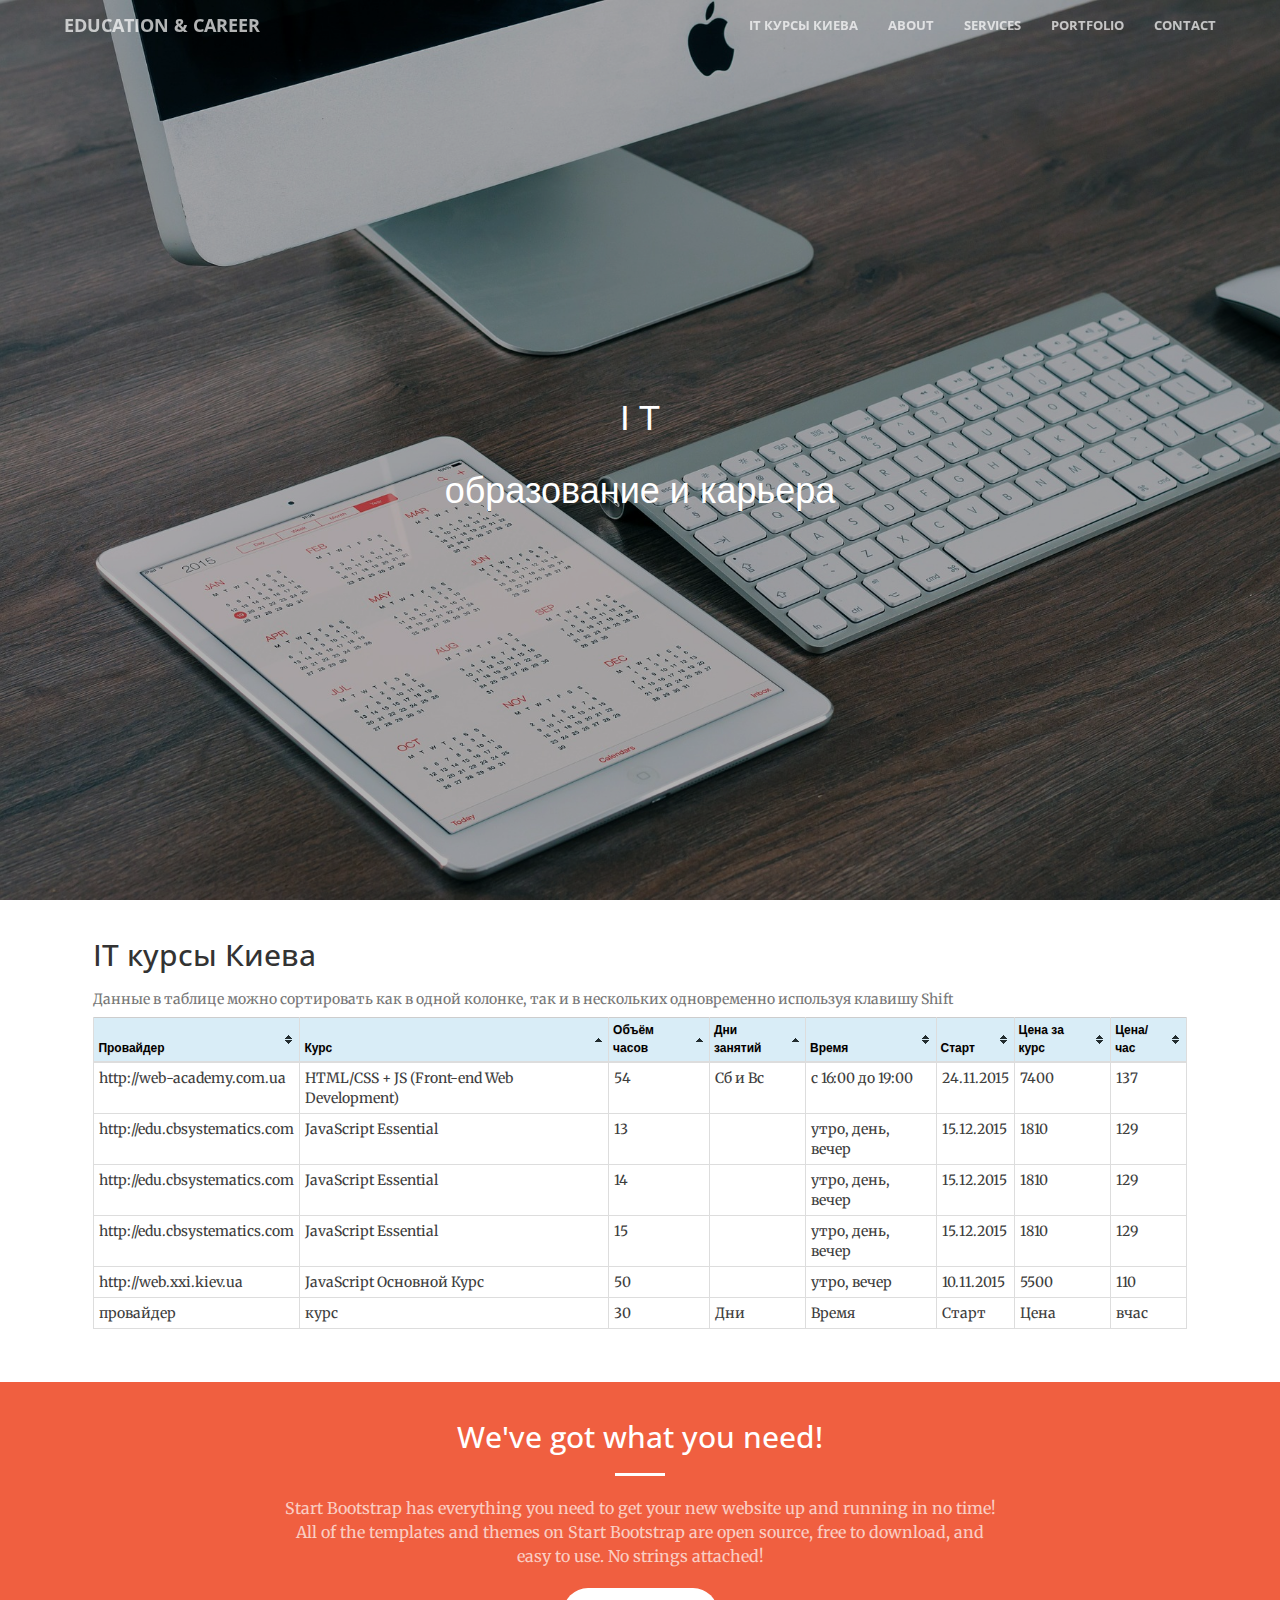
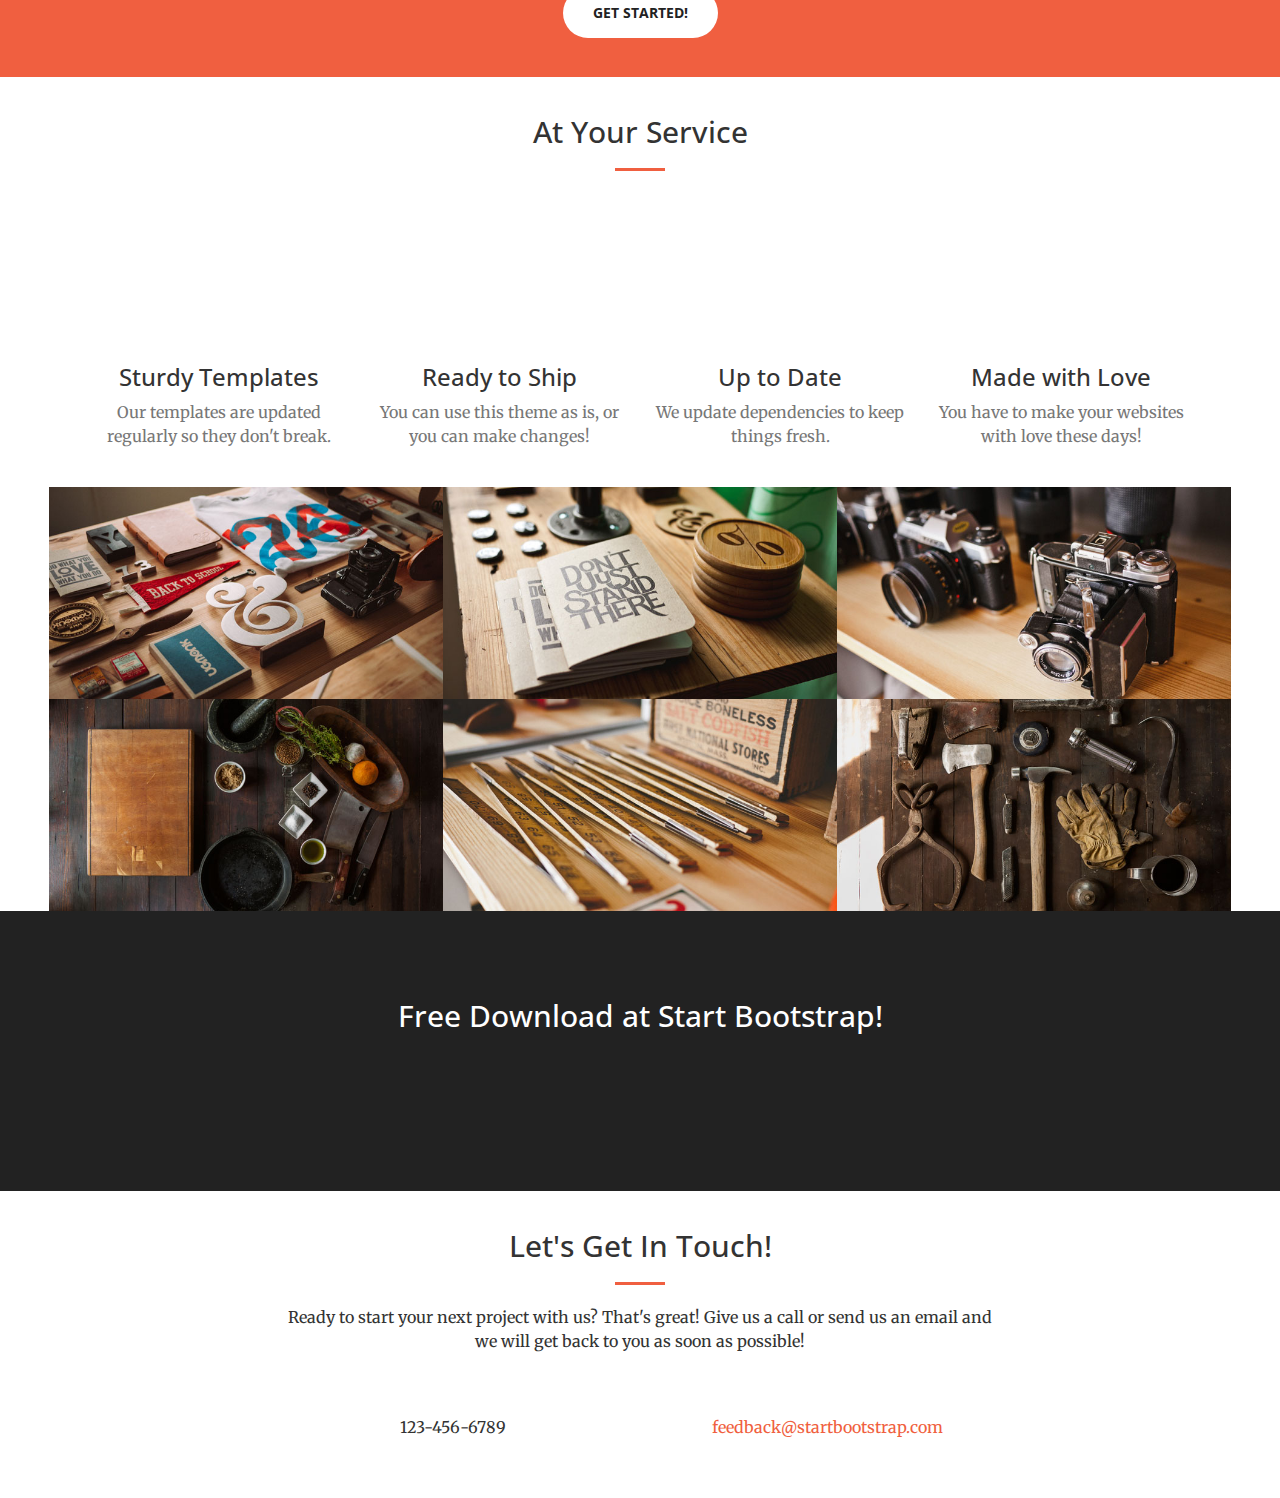
<file: site2/startbootstrap-creative-1.0.2/index.html>
<!DOCTYPE html>
<html lang="en">

<head>

    <meta charset="utf-8">
    <meta http-equiv="X-UA-Compatible" content="IE=edge">
    <meta name="viewport" content="width=device-width, initial-scale=1">
    <meta name="description" content="">
    <meta name="author" content="">

    <title>Education and Career</title>

    <!-- Bootstrap Core CSS -->
    <link rel="stylesheet" href="css/bootstrap.min.css" type="text/css">

    <!-- Custom Fonts -->
    <link href='http://fonts.googleapis.com/css?family=Open+Sans:300italic,400italic,600italic,700italic,800italic,400,300,600,700,800' rel='stylesheet' type='text/css'>
    <link href='http://fonts.googleapis.com/css?family=Merriweather:400,300,300italic,400italic,700,700italic,900,900italic' rel='stylesheet' type='text/css'>
    <link rel="stylesheet" href="font-awesome/css/font-awesome.min.css" type="text/css">

    <!-- Plugin CSS -->
    <link rel="stylesheet" href="css/animate.min.css" type="text/css">

    <!-- Custom CSS -->
    <link rel="stylesheet" href="css/creative.css" type="text/css">

    <link rel="stylesheet" href="css/theme.blue.css">
    <script src="js/jquery.tablesorter.widgets.js"></script>

    <!-- HTML5 Shim and Respond.js IE8 support of HTML5 elements and media queries -->
    <!-- WARNING: Respond.js doesn't work if you view the page via file:// -->
    <!--[if lt IE 9]>
        <script src="https://oss.maxcdn.com/libs/html5shiv/3.7.0/html5shiv.js"></script>
        <script src="https://oss.maxcdn.com/libs/respond.js/1.4.2/respond.min.js"></script>
    <![endif]-->

</head>

<body id="page-top">

    <nav id="mainNav" class="navbar navbar-default navbar-fixed-top">
        <div class="container-fluid">
            <!-- Brand and toggle get grouped for better mobile display -->
            <div class="navbar-header">
                <button type="button" class="navbar-toggle collapsed" data-toggle="collapse" data-target="#bs-example-navbar-collapse-1">
                    <span class="sr-only">Toggle navigation</span>
                    <span class="icon-bar"></span>
                    <span class="icon-bar"></span>
                    <span class="icon-bar"></span>
                </button>
                <a class="navbar-brand page-scroll" href="#page-top">Education & Career</a>
            </div>

            <!-- Collect the nav links, forms, and other content for toggling -->
            <div class="collapse navbar-collapse" id="bs-example-navbar-collapse-1">
                <ul class="nav navbar-nav navbar-right">
                    <li>
                        <a class="page-scroll" href="#courses-table">IT курсы Киева</a>
                    </li>
                    <li>
                        <a class="page-scroll" href="#about">About</a>
                    </li>
                    <li>
                        <a class="page-scroll" href="#services">Services</a>
                    </li>
                    <li>
                        <a class="page-scroll" href="#portfolio">Portfolio</a>
                    </li>
                    <li>
                        <a class="page-scroll" href="#contact">Contact</a>
                    </li>
                </ul>
            </div>
            <!-- /.navbar-collapse -->
        </div>
        <!-- /.container-fluid -->
    </nav>

    


    <section class="parallax background-1" id="intro">
      <div class="container container-1">
        <div class="flex">
          <h1>I T</h1>
          <h2>образование и карьера</h2>        
        </div>
      </div>
    </section>

    <section id="courses-table">
   
     <div class="container">       
        <h2 class="section-heading">IT курсы Киева</h2>
       
        <table id="mytable" class="tablesorter table table-bordered table-condensed table-hover">
          <caption>Данные в таблице можно сортировать как в одной колонке, так и в нескольких одновременно используя клавишу Shift</caption>

          <thead>
            <tr class="info">
              <th>Провайдер</th><th>Курс</th><th>Объём часов</th><th>Дни занятий</th><th>Время</th><th>Старт</th><th>Цена за курс</th><th>Цена/час</th>
            </tr>        
          </thead>

          <tbody>          
              <tr>
                <td>http://web.xxi.kiev.ua</td><td>JavaScript Основной Курс</td><td>50</td><td></td><td>утро, вечер</td><td>10.11.2015</td><td>5500</td><td>110</td>
              </tr>            
              <tr>
                <td>http://edu.cbsystematics.com</td><td>JavaScript Essential</td><td>14</td><td></td><td>утро, день, вечер</td><td>15.12.2015</td><td>1810</td><td>129</td>
              </tr>    
              <tr>
                <td>http://edu.cbsystematics.com</td><td>JavaScript Essential</td><td>13</td><td></td><td>утро, день, вечер</td><td>15.12.2015</td><td>1810</td><td>129</td>
              </tr>   
               <tr>
                <td>http://edu.cbsystematics.com</td><td>JavaScript Essential</td><td>15</td><td></td><td>утро, день, вечер</td><td>15.12.2015</td><td>1810</td><td>129</td>
              </tr>     
              <tr>
                <td>http://web-academy.com.ua</td><td>HTML/CSS + JS (Front-end Web Development)</td><td>54</td><td>Сб и Вс</td><td>с 16:00 до 19:00</td><td>24.11.2015</td><td>7400</td><td>137</td>
              </tr>
              <tr>
                <td>провайдер</td><td>курс</td><td>30</td><td>Дни</td><td>Время</td><td>Старт</td><td>Цена</td><td>вчас</td>
              </tr>
          </tbody>

        </table>
      </div>
    </section>



    <section class="bg-primary" id="about">
        <div class="container">
            <div class="row">
                <div class="col-lg-8 col-lg-offset-2 text-center">
                    <h2 class="section-heading">We've got what you need!</h2>
                    <hr class="light">
                    <p class="text-faded">Start Bootstrap has everything you need to get your new website up and running in no time! All of the templates and themes on Start Bootstrap are open source, free to download, and easy to use. No strings attached!</p>
                    <a href="#" class="btn btn-default btn-xl">Get Started!</a>
                </div>
            </div>
        </div>
    </section>

    <section id="services">
        <div class="container">
            <div class="row">
                <div class="col-lg-12 text-center">
                    <h2 class="section-heading">At Your Service</h2>
                    <hr class="primary">
                </div>
            </div>
        </div>
        <div class="container">
            <div class="row">
                <div class="col-lg-3 col-md-6 text-center">
                    <div class="service-box">
                        <i class="fa fa-4x fa-diamond wow bounceIn text-primary"></i>
                        <h3>Sturdy Templates</h3>
                        <p class="text-muted">Our templates are updated regularly so they don't break.</p>
                    </div>
                </div>
                <div class="col-lg-3 col-md-6 text-center">
                    <div class="service-box">
                        <i class="fa fa-4x fa-paper-plane wow bounceIn text-primary" data-wow-delay=".1s"></i>
                        <h3>Ready to Ship</h3>
                        <p class="text-muted">You can use this theme as is, or you can make changes!</p>
                    </div>
                </div>
                <div class="col-lg-3 col-md-6 text-center">
                    <div class="service-box">
                        <i class="fa fa-4x fa-newspaper-o wow bounceIn text-primary" data-wow-delay=".2s"></i>
                        <h3>Up to Date</h3>
                        <p class="text-muted">We update dependencies to keep things fresh.</p>
                    </div>
                </div>
                <div class="col-lg-3 col-md-6 text-center">
                    <div class="service-box">
                        <i class="fa fa-4x fa-heart wow bounceIn text-primary" data-wow-delay=".3s"></i>
                        <h3>Made with Love</h3>
                        <p class="text-muted">You have to make your websites with love these days!</p>
                    </div>
                </div>
            </div>
        </div>
    </section>

    <section class="no-padding" id="portfolio">
        <div class="container-fluid">
            <div class="row no-gutter">
                <div class="col-lg-4 col-sm-6">
                    <a href="#" class="portfolio-box">
                        <img src="images/portfolio/1.jpg" class="img-responsive" alt="">
                        <div class="portfolio-box-caption">
                            <div class="portfolio-box-caption-content">
                                <div class="project-category text-faded">
                                    Category
                                </div>
                                <div class="project-name">
                                    Project Name
                                </div>
                            </div>
                        </div>
                    </a>
                </div>
                <div class="col-lg-4 col-sm-6">
                    <a href="#" class="portfolio-box">
                        <img src="images/portfolio/2.jpg" class="img-responsive" alt="">
                        <div class="portfolio-box-caption">
                            <div class="portfolio-box-caption-content">
                                <div class="project-category text-faded">
                                    Category
                                </div>
                                <div class="project-name">
                                    Project Name
                                </div>
                            </div>
                        </div>
                    </a>
                </div>
                <div class="col-lg-4 col-sm-6">
                    <a href="#" class="portfolio-box">
                        <img src="images/portfolio/3.jpg" class="img-responsive" alt="">
                        <div class="portfolio-box-caption">
                            <div class="portfolio-box-caption-content">
                                <div class="project-category text-faded">
                                    Category
                                </div>
                                <div class="project-name">
                                    Project Name
                                </div>
                            </div>
                        </div>
                    </a>
                </div>
                <div class="col-lg-4 col-sm-6">
                    <a href="#" class="portfolio-box">
                        <img src="images/portfolio/4.jpg" class="img-responsive" alt="">
                        <div class="portfolio-box-caption">
                            <div class="portfolio-box-caption-content">
                                <div class="project-category text-faded">
                                    Category
                                </div>
                                <div class="project-name">
                                    Project Name
                                </div>
                            </div>
                        </div>
                    </a>
                </div>
                <div class="col-lg-4 col-sm-6">
                    <a href="#" class="portfolio-box">
                        <img src="images/portfolio/5.jpg" class="img-responsive" alt="">
                        <div class="portfolio-box-caption">
                            <div class="portfolio-box-caption-content">
                                <div class="project-category text-faded">
                                    Category
                                </div>
                                <div class="project-name">
                                    Project Name
                                </div>
                            </div>
                        </div>
                    </a>
                </div>
                <div class="col-lg-4 col-sm-6">
                    <a href="#" class="portfolio-box">
                        <img src="images/portfolio/6.jpg" class="img-responsive" alt="">
                        <div class="portfolio-box-caption">
                            <div class="portfolio-box-caption-content">
                                <div class="project-category text-faded">
                                    Category
                                </div>
                                <div class="project-name">
                                    Project Name
                                </div>
                            </div>
                        </div>
                    </a>
                </div>
            </div>
        </div>
    </section>

    <aside class="bg-dark">
        <div class="container text-center">
            <div class="call-to-action">
                <h2>Free Download at Start Bootstrap!</h2>
                <a href="#" class="btn btn-default btn-xl wow tada">Download Now!</a>
            </div>
        </div>
    </aside>

    <section id="contact">
        <div class="container">
            <div class="row">
                <div class="col-lg-8 col-lg-offset-2 text-center">
                    <h2 class="section-heading">Let's Get In Touch!</h2>
                    <hr class="primary">
                    <p>Ready to start your next project with us? That's great! Give us a call or send us an email and we will get back to you as soon as possible!</p>
                </div>
                <div class="col-lg-4 col-lg-offset-2 text-center">
                    <i class="fa fa-phone fa-3x wow bounceIn"></i>
                    <p>123-456-6789</p>
                </div>
                <div class="col-lg-4 text-center">
                    <i class="fa fa-envelope-o fa-3x wow bounceIn" data-wow-delay=".1s"></i>
                    <p><a href="mailto:your-email@your-domain.com">feedback@startbootstrap.com</a></p>
                </div>
            </div>
        </div>
    </section>

    <!-- jQuery -->
    <script src="js/jquery.js"></script>

    <!-- Bootstrap Core JavaScript -->
    <script src="js/bootstrap.min.js"></script>

    <!-- Plugin JavaScript -->
    <script src="js/jquery.easing.min.js"></script>
    <script src="js/jquery.fittext.js"></script>
    <script src="js/wow.min.js"></script>

    <!-- Custom Theme JavaScript -->
    <script src="js/creative.js"></script>


    <script type="text/javascript" src="js/jquery.tablesorter.js"></script>
    <script>
    $(document).ready(function(){
    $(function(){
    $("#mytable").tablesorter(
    {
    theme : 'blue',

    sortList : [[1,0],[2,0],[3,0]],

    // header layout template; {icon} needed for some themes
    headerTemplate : '{content}{icon}',

    // initialize column styling of the table
    widgets : ["columns"],
    widgetOptions : {
    // change the default column class names
    // primary is the first column sorted, secondary is the second, etc
    columns : [ "primary", "secondary", "tertiary" ]
    }
    });
    });
    });
    </script>




</body>

</html>
</file>
<file: site2/startbootstrap-creative-1.0.2/css/theme.blue.css>
/*************
  Blue Theme
 *************/
/* overall */
.tablesorter-blue {
	width: 100%;
	background-color: #fff;
	margin: 10px 0 15px;
	text-align: left;
	border-spacing: 0;
	border: #cdcdcd 1px solid;
	border-width: 1px 0 0 1px;
}
.tablesorter-blue th,
.tablesorter-blue td {
	border: #cdcdcd 1px solid;
	border-width: 0 1px 1px 0;
}

/* header */
.tablesorter-blue th,
.tablesorter-blue thead td {
	font: 12px/18px Arial, Sans-serif;
	font-weight: bold;
	color: #000;
	background-color: #99bfe6 important!;
	border-collapse: collapse;
	padding: 4px;
	text-shadow: 0 1px 0 rgba(204, 204, 204, 0.7);
}
.tablesorter-blue tbody td,
.tablesorter-blue tfoot th,
.tablesorter-blue tfoot td {
	padding: 4px;
	vertical-align: top;
}
.tablesorter-blue .header,
.tablesorter-blue .tablesorter-header {
	/* black (unsorted) double arrow */
	background-image: url([data-uri]);
	/* white (unsorted) double arrow */
	/* background-image: url([data-uri]); */
	/* image */
	/* background-image: url(images/black-unsorted.gif); */
	background-repeat: no-repeat;
	background-position: center right;
	padding: 4px 18px 4px 4px;
	white-space: normal;
	cursor: pointer;
}
.tablesorter-blue .headerSortUp,
.tablesorter-blue .tablesorter-headerSortUp,
.tablesorter-blue .tablesorter-headerAsc {
	background-color: #9fbfdf;
	/* black asc arrow */
	background-image: url([data-uri]);
	/* white asc arrow */
	/* background-image: url([data-uri]); */
	/* image */
	/* background-image: url(images/black-asc.gif); */
}
.tablesorter-blue .headerSortDown,
.tablesorter-blue .tablesorter-headerSortDown,
.tablesorter-blue .tablesorter-headerDesc {
	background-color: #8cb3d9;
	/* black desc arrow */
	background-image: url([data-uri]);
	/* white desc arrow */
	/* background-image: url([data-uri]); */
	/* image */
	/* background-image: url(images/black-desc.gif); */
}
.tablesorter-blue thead .sorter-false {
	background-image: none;
	cursor: default;
	padding: 4px;
}

/* tfoot */
.tablesorter-blue tfoot .tablesorter-headerSortUp,
.tablesorter-blue tfoot .tablesorter-headerSortDown,
.tablesorter-blue tfoot .tablesorter-headerAsc,
.tablesorter-blue tfoot .tablesorter-headerDesc {
	/* remove sort arrows from footer */
	background-image: none;
}

/* tbody */
.tablesorter-blue td {
	color: #3d3d3d;
	background-color: #fff;
	padding: 4px;
	vertical-align: top;
}

/* hovered row colors
 you'll need to add additional lines for
 rows with more than 2 child rows
 */
.tablesorter-blue tbody > tr.hover > td,
.tablesorter-blue tbody > tr:hover > td,
.tablesorter-blue tbody > tr:hover + tr.tablesorter-childRow > td,
.tablesorter-blue tbody > tr:hover + tr.tablesorter-childRow + tr.tablesorter-childRow > td,
.tablesorter-blue tbody > tr.even.hover > td,
.tablesorter-blue tbody > tr.even:hover > td,
.tablesorter-blue tbody > tr.even:hover + tr.tablesorter-childRow > td,
.tablesorter-blue tbody > tr.even:hover + tr.tablesorter-childRow + tr.tablesorter-childRow > td {
	background-color: #d9d9d9;
}
.tablesorter-blue tbody > tr.odd.hover > td,
.tablesorter-blue tbody > tr.odd:hover > td,
.tablesorter-blue tbody > tr.odd:hover + tr.tablesorter-childRow > td,
.tablesorter-blue tbody > tr.odd:hover + tr.tablesorter-childRow + tr.tablesorter-childRow > td {
	background-color: #bfbfbf;
}

/* table processing indicator */
.tablesorter-blue .tablesorter-processing {
	background-position: center center !important;
	background-repeat: no-repeat !important;
	/* background-image: url(images/loading.gif) !important; */
	background-image: url('[data-uri]') !important;
}

/* Zebra Widget - row alternating colors */
.tablesorter-blue tbody tr.odd > td {
	background-color: #ebf2fa;
}
.tablesorter-blue tbody tr.even > td {
	background-color: #fff;
}

/* Column Widget - column sort colors */
.tablesorter-blue td.primary,
.tablesorter-blue tr.odd td.primary {
	background-color: #99b3e6;
}
.tablesorter-blue tr.even td.primary {
	background-color: #c2d1f0;
}
.tablesorter-blue td.secondary,
.tablesorter-blue tr.odd td.secondary {
	background-color: #c2d1f0;
}
.tablesorter-blue tr.even td.secondary {
	background-color: #d6e0f5;
}
.tablesorter-blue td.tertiary,
.tablesorter-blue tr.odd td.tertiary {
	background-color: #d6e0f5;
}
.tablesorter-blue tr.even td.tertiary {
	background-color: #ebf0fa;
}

/* caption */
caption {
	background-color: #fff;
}

/* filter widget */
.tablesorter-blue .tablesorter-filter-row {
	background-color: #eee;
}
.tablesorter-blue .tablesorter-filter-row td {
	background-color: #eee;
	line-height: normal;
	text-align: center; /* center the input */
	-webkit-transition: line-height 0.1s ease;
	-moz-transition: line-height 0.1s ease;
	-o-transition: line-height 0.1s ease;
	transition: line-height 0.1s ease;
}
/* optional disabled input styling */
.tablesorter-blue .tablesorter-filter-row .disabled {
	opacity: 0.5;
	filter: alpha(opacity=50);
	cursor: not-allowed;
}
/* hidden filter row */
.tablesorter-blue .tablesorter-filter-row.hideme td {
	/*** *********************************************** ***/
	/*** change this padding to modify the thickness     ***/
	/*** of the closed filter row (height = padding x 2) ***/
	padding: 2px;
	/*** *********************************************** ***/
	margin: 0;
	line-height: 0;
	cursor: pointer;
}
.tablesorter-blue .tablesorter-filter-row.hideme * {
	height: 1px;
	min-height: 0;
	border: 0;
	padding: 0;
	margin: 0;
	/* don't use visibility: hidden because it disables tabbing */
	opacity: 0;
	filter: alpha(opacity=0);
}
/* filters */
.tablesorter-blue input.tablesorter-filter,
.tablesorter-blue select.tablesorter-filter {
	width: 98%;
	height: auto;
	margin: 0;
	padding: 4px;
	background-color: #fff;
	border: 1px solid #bbb;
	color: #333;
	-webkit-box-sizing: border-box;
	-moz-box-sizing: border-box;
	box-sizing: border-box;
	-webkit-transition: height 0.1s ease;
	-moz-transition: height 0.1s ease;
	-o-transition: height 0.1s ease;
	transition: height 0.1s ease;
}
/* rows hidden by filtering (needed for child rows) */
.tablesorter .filtered {
	display: none;
}

/* ajax error row */
.tablesorter .tablesorter-errorRow td {
	text-align: center;
	cursor: pointer;
	background-color: #e6bf99;
}
</file>
<file: site2/startbootstrap-creative-1.0.2/css/creative.css>
/*!
 * Start Bootstrap - Creative Bootstrap Theme (http://startbootstrap.com)
 * Code licensed under the Apache License v2.0.
 * For details, see http://www.apache.org/licenses/LICENSE-2.0.
 */

html,
body {
    width: 100%;
    height: 100%;
}

body {
    font-family: Merriweather,'Helvetica Neue',Arial,sans-serif;
}

hr {
    max-width: 50px;
    border-color: #f05f40;
    border-width: 3px;
}

hr.light {
    border-color: #fff;
}

a {
    color: #f05f40;
    -webkit-transition: all .35s;
    -moz-transition: all .35s;
    transition: all .35s;
}

a:hover,
a:focus {
    color: #eb3812;
}

h1,
h2,
h3,
h4,
h5,
h6 {
    font-family: 'Open Sans','Helvetica Neue',Arial,sans-serif;
}

p {
    margin-bottom: 20px;
    font-size: 16px;
    line-height: 1.5;
}

.bg-primary {
    background-color: #f05f40;
}

.bg-dark {
    color: #fff;
    background-color: #222;
}

.text-faded {
    color: rgba(255,255,255,.7);
}

.container {
    height: 100%;  
    padding: 3%; 
}

aside {
    padding: 50px 0;
}

.no-padding {
    padding: 0;
}

.navbar-default {
    border: none;

    font-family: 'Open Sans','Helvetica Neue',Arial,sans-serif;
    background-color: #fff;
    -webkit-transition: all .35s;
    -moz-transition: all .35s;
    transition: all .35s;
}

.navbar-default .navbar-header .navbar-brand {
    text-transform: uppercase;
    font-family: 'Open Sans','Helvetica Neue',Arial,sans-serif;
    font-weight: 700;
    color: #f05f40;
}

.navbar-default .navbar-header .navbar-brand:hover,
.navbar-default .navbar-header .navbar-brand:focus {
    color: #eb3812;
}

.navbar-default .nav > li>a,
.navbar-default .nav>li>a:focus {
    text-transform: uppercase;
    font-size: 13px;
    font-weight: 700;
    color: #222;
}

.navbar-default .nav > li>a:hover,
.navbar-default .nav>li>a:focus:hover {
    color: #f05f40;
}

.navbar-default .nav > li.active>a,
.navbar-default .nav>li.active>a:focus {
    color: #f05f40!important;
    background-color: transparent;
}

.navbar-default .nav > li.active>a:hover,
.navbar-default .nav>li.active>a:focus:hover {
    background-color: transparent;
}

@media(min-width:768px) {
    .navbar-default {
     
        background-color: transparent;
    }

    .navbar-default .navbar-header .navbar-brand {
        color: rgba(255,255,255,.7);
    }

    .navbar-default .navbar-header .navbar-brand:hover,
    .navbar-default .navbar-header .navbar-brand:focus {
        color: #fff;
    }

    .navbar-default .nav > li>a,
    .navbar-default .nav>li>a:focus {
        color: rgba(255,255,255,.7);
    }

    .navbar-default .nav > li>a:hover,
    .navbar-default .nav>li>a:focus:hover {
        color: #fff;

    }

    .navbar-default.affix {
        border-color: rgba(34,34,34,.05);
        background-color: #fff;
    }

    .navbar-default.affix .navbar-header .navbar-brand {
        font-size: 14px;
        color: #f05f40;
    }

    .navbar-default.affix .navbar-header .navbar-brand:hover,
    .navbar-default.affix .navbar-header .navbar-brand:focus {
        color: #eb3812;
    }

    .navbar-default.affix .nav > li>a,
    .navbar-default.affix .nav>li>a:focus {
        color: #222;
    }

    .navbar-default.affix .nav > li>a:hover,
    .navbar-default.affix .nav>li>a:focus:hover {
        color: #f05f40;
    }
}

header {
    position: relative;
    width: 100%;
    min-height: auto;
    text-align: center;
    color: #fff;
    background-image: url(../images/bg3.jpg);
    
    -webkit-background-size: cover;
    -moz-background-size: cover;
    background-size: cover;
    -o-background-size: cover;
}

header .header-content {
    position: relative;
    width: 100%;
    padding: 100px 15px;
    text-align: center;

}

header .header-content .header-content-inner h1 {
    margin-top: 0;
    margin-bottom: 0;
    text-transform: uppercase;
    font-weight: 700;
}

header .header-content .header-content-inner hr {
    margin: 30px auto;
}

header .header-content .header-content-inner p {
    margin-bottom: 50px;
    font-size: 16px;
    font-weight: 300;
    color: rgba(255,255,255,.7);
}

header .header-content .header-content-inner img {

margin:0 auto;
}

@media(min-width:768px) {
    header {
        min-height: 100%;
    }

    header .header-content {
        position: absolute;
        top: 50%;
        padding: 0 50px;
        -webkit-transform: translateY(-50%);
        -ms-transform: translateY(-50%);
        transform: translateY(-50%);
    }

    header .header-content .header-content-inner {
        margin-right: auto;
        margin-left: auto;
        max-width: 1000px;
    }

    header .header-content .header-content-inner p {
        margin-right: auto;
        margin-left: auto;
        max-width: 80%;
        font-size: 18px;
    }
}

.section-heading {
    margin-top: 0;
}

.service-box {
    margin: 50px auto 0;
    max-width: 400px;
}

@media(min-width:992px) {
    .service-box {
        margin: 20px auto 0;
    }
}

.service-box p {
    margin-bottom: 0;
}

.portfolio-box {
    display: block;
    position: relative;
    margin: 0 auto;
    max-width: 650px;
}

.portfolio-box .portfolio-box-caption {
    display: block;
    position: absolute;
    bottom: 0;
    width: 100%;
    height: 100%;
    text-align: center;
    color: #fff;
    opacity: 0;
    background: rgba(240,95,64,.9);
    -webkit-transition: all .35s;
    -moz-transition: all .35s;
    transition: all .35s;
}

.portfolio-box .portfolio-box-caption .portfolio-box-caption-content {
    position: absolute;
    top: 50%;
    width: 100%;
    text-align: center;
    transform: translateY(-50%);
}

.portfolio-box .portfolio-box-caption .portfolio-box-caption-content .project-category,
.portfolio-box .portfolio-box-caption .portfolio-box-caption-content .project-name {
    padding: 0 15px;
    font-family: 'Open Sans','Helvetica Neue',Arial,sans-serif;
}

.portfolio-box .portfolio-box-caption .portfolio-box-caption-content .project-category {
    text-transform: uppercase;
    font-size: 14px;
    font-weight: 600;
}

.portfolio-box .portfolio-box-caption .portfolio-box-caption-content .project-name {
    font-size: 18px;
}

.portfolio-box:hover .portfolio-box-caption {
    opacity: 1;
}

@media(min-width:768px) {
    .portfolio-box .portfolio-box-caption .portfolio-box-caption-content .project-category {
        font-size: 16px;
    }

    .portfolio-box .portfolio-box-caption .portfolio-box-caption-content .project-name {
        font-size: 22px;
    }
}

.call-to-action h2 {
    margin: 0 auto 20px;
}

.text-primary {
    color: #f05f40;
}

.no-gutter > [class*=col-] {
    padding-right: 0;
    padding-left: 0;
}

.btn-default {
    border-color: #fff;
    color: #222;
    background-color: #fff;
    -webkit-transition: all .35s;
    -moz-transition: all .35s;
    transition: all .35s;
}

.btn-default:hover,
.btn-default:focus,
.btn-default.focus,
.btn-default:active,
.btn-default.active,
.open > .dropdown-toggle.btn-default {
    border-color: #ededed;
    color: #222;
    background-color: #f2f2f2;
}

.btn-default:active,
.btn-default.active,
.open > .dropdown-toggle.btn-default {
    background-image: none;
}

.btn-default.disabled,
.btn-default[disabled],
fieldset[disabled] .btn-default,
.btn-default.disabled:hover,
.btn-default[disabled]:hover,
fieldset[disabled] .btn-default:hover,
.btn-default.disabled:focus,
.btn-default[disabled]:focus,
fieldset[disabled] .btn-default:focus,
.btn-default.disabled.focus,
.btn-default[disabled].focus,
fieldset[disabled] .btn-default.focus,
.btn-default.disabled:active,
.btn-default[disabled]:active,
fieldset[disabled] .btn-default:active,
.btn-default.disabled.active,
.btn-default[disabled].active,
fieldset[disabled] .btn-default.active {
    border-color: #fff;
    background-color: #fff;
}

.btn-default .badge {
    color: #fff;
    background-color: #222;
}

.btn-primary {
    border-color: #f05f40;
    color: #fff;
    background-color: #f05f40;
    -webkit-transition: all .35s;
    -moz-transition: all .35s;
    transition: all .35s;
}

.btn-primary:hover,
.btn-primary:focus,
.btn-primary.focus,
.btn-primary:active,
.btn-primary.active,
.open > .dropdown-toggle.btn-primary {
    border-color: #ed431f;
    color: #fff;
    background-color: #ee4b28;
}

.btn-primary:active,
.btn-primary.active,
.open > .dropdown-toggle.btn-primary {
    background-image: none;
}

.btn-primary.disabled,
.btn-primary[disabled],
fieldset[disabled] .btn-primary,
.btn-primary.disabled:hover,
.btn-primary[disabled]:hover,
fieldset[disabled] .btn-primary:hover,
.btn-primary.disabled:focus,
.btn-primary[disabled]:focus,
fieldset[disabled] .btn-primary:focus,
.btn-primary.disabled.focus,
.btn-primary[disabled].focus,
fieldset[disabled] .btn-primary.focus,
.btn-primary.disabled:active,
.btn-primary[disabled]:active,
fieldset[disabled] .btn-primary:active,
.btn-primary.disabled.active,
.btn-primary[disabled].active,
fieldset[disabled] .btn-primary.active {
    border-color: #f05f40;
    background-color: #f05f40;
}

.btn-primary .badge {
    color: #f05f40;
    background-color: #fff;
}

.btn {
    border: 0;
    border-radius: 300px;
    text-transform: uppercase;
    font-family: 'Open Sans','Helvetica Neue',Arial,sans-serif;
    font-weight: 700;
}

.btn-xl {
    padding: 15px 30px;
}

::-moz-selection {
    text-shadow: none;
    color: #fff;
    background: #222;
}

::selection {
    text-shadow: none;
    color: #fff;
    background: #222;
}

img::selection {
    color: #fff;
    background: 0 0;
}

img::-moz-selection {
    color: #fff;
    background: 0 0;
}

body {
    webkit-tap-highlight-color: #222;
}




.container-fluid {
    padding-right: 5%;
    padding-left: 5%;
}


.container.container-1 {
    display: flex;  
}

/**************************************
    Parralax styles
**************************************/
section.parallax {
    position: relative;
    height: auto;   
    background-repeat: no-repeat;
    background-attachment: fixed;
    -webkit-background-size: cover;
    -moz-background-size: cover;
    -o-background-size: cover;
    background-size: cover;
}
section.parallax:after {
    position: absolute;
    left: 0;
    right: 0;
    bottom: 0;
    top: 0;
    background-color: rgba(0, 0, 0, 0.30);
    z-index: 100;
    content: ' ';
}
#intro h1 {
    color: #fff;
    position: relative;
    z-index: 101;
    font-size: 40px;
    line-height: 1.5;
    font-weight: 300;
    text-align: center;
    font-family: "Baron Neue","Helvetica","Arial";
}

#intro h2 {
    color: #fff;
    position: relative;
    z-index: 101;
    font-size: 36px;
    line-height: 1.5;
    font-weight: 400;
    text-align: center;
    font-family: "Baron Neue", "Helvetica","Arial";
}


/**************************************
    Parralax blocks
**************************************/
section.parallax.background-1 {
    background-image: url("../images/bg2.jpg");     
    height: 100%;
}

.flex {
    text-align: center;     
    margin:auto;
}
</file>
